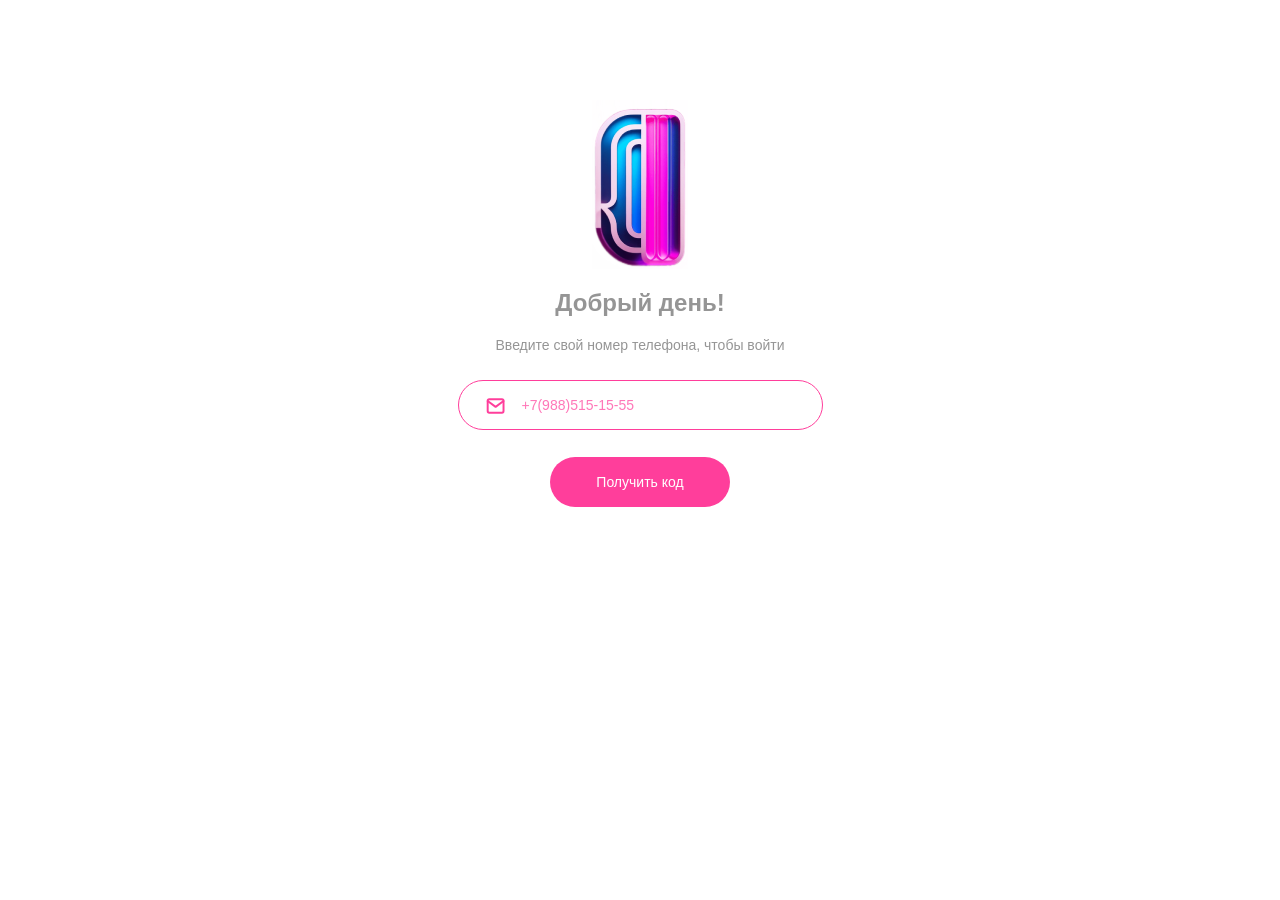
<file: index.html>
<!DOCTYPE html>
<html lang="ru">
<head>
  <meta charset="utf-8">
  <link rel="stylesheet" href="css/normilize.css">
  <link rel="stylesheet" href="css/style.css">
  <link rel="preconnect" href="https://fonts.googleapis.com">
  <link rel="preconnect" href="https://fonts.gstatic.com" crossorigin>
  <link href="https://fonts.googleapis.com/css2?family=Roboto:wght@500;900&display=swap" rel="stylesheet">
  <meta name="viewport" content="width=device-width, initial-scale=1.0">
  <title>Илья Флитлайн</title>
</head>

<body>
  <main class="main">
    <div class="container avorization-container">
      <img class="logo" src="img/logo.png" alt="Логотип">
      <h1 class="welcome-title">Добрый день!</h1>
      <form method="post" class="avtorization__form">
        <label class="avtorization__label" for="message-code">Введите свой номер телефона, чтобы войти</label>
        <input class="avtorization__input" type="tel" id="message-code" placeholder="+7(988)515-15-55">
        <a href="confirmation.html" class="avtorization__button">Получить код</a>
      </form>

    </div>
  </main>




</body>

</html>
</file>
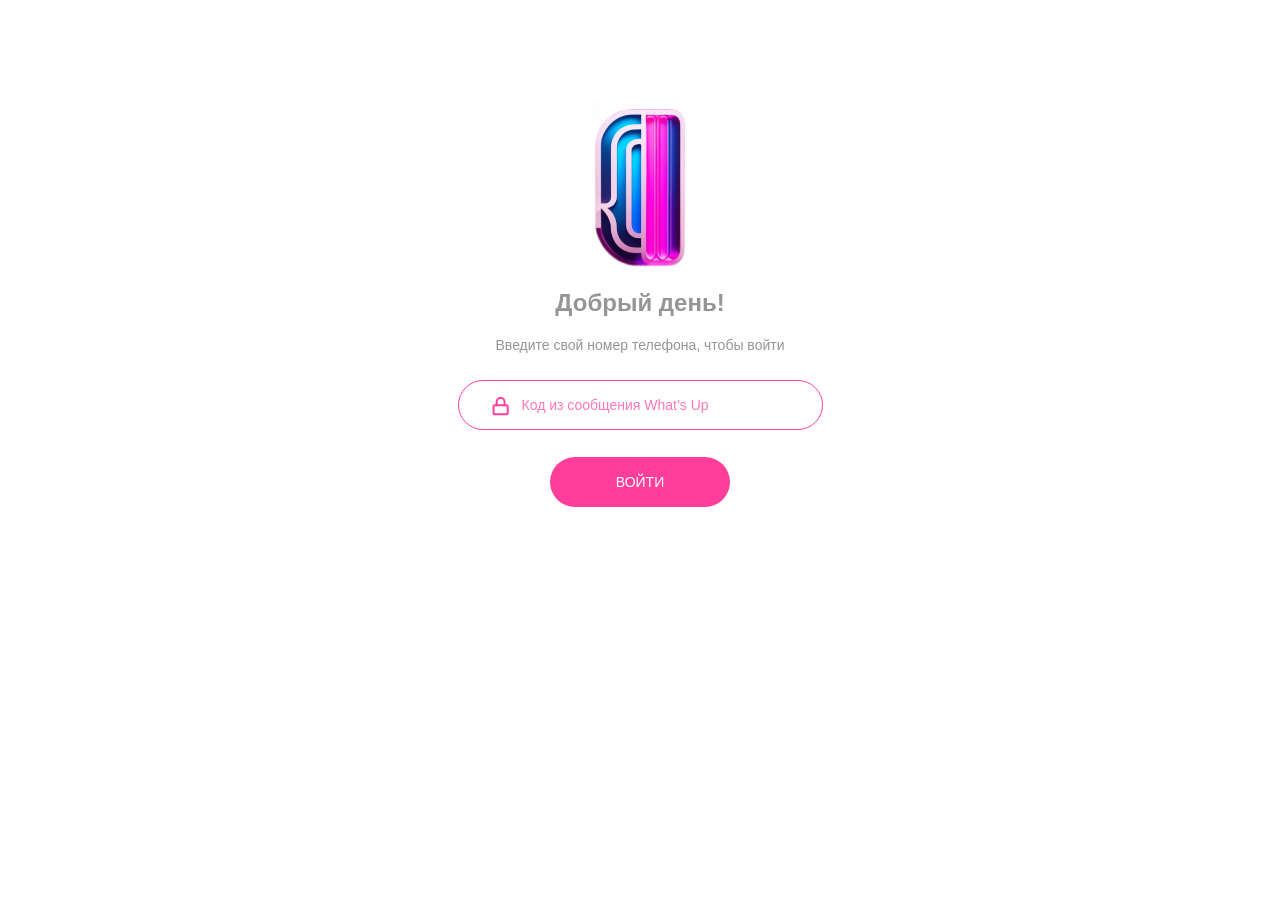
<file: confirmation.html>
<!DOCTYPE html>
<html lang="ru">
<head>
  <meta charset="utf-8">
  <link rel="stylesheet" href="css/normilize.css">
  <link rel="stylesheet" href="css/style.css">
  <link rel="preconnect" href="https://fonts.googleapis.com">
  <link rel="preconnect" href="https://fonts.gstatic.com" crossorigin>
  <link href="https://fonts.googleapis.com/css2?family=Roboto:wght@500;900&display=swap" rel="stylesheet">
  <meta name="viewport" content="width=device-width, initial-scale=1.0">

  <title>Илья Флитлайн</title>
</head>

<body>
  <main class="main">
    <div class="container avorization-container">
      <img class="logo" src="img/logo.png" alt="Логотип">
      <h1 class="welcome-title">Добрый день!</h1>
      <form method="post" class="avtorization__form confirmation__form">
        <label class="avtorization__label confirmation__label" for="message-code">Введите свой номер телефона, чтобы войти</label>
        <input class="avtorization__input confirmation-input" type="text" id="message-code" placeholder="Код из сообщения What’s Up">
        <a href="photo-selection.html" class="avtorization__button">ВОЙТИ</a>
      </form>

    </div>
  </main>




</body>

</html>
</file>
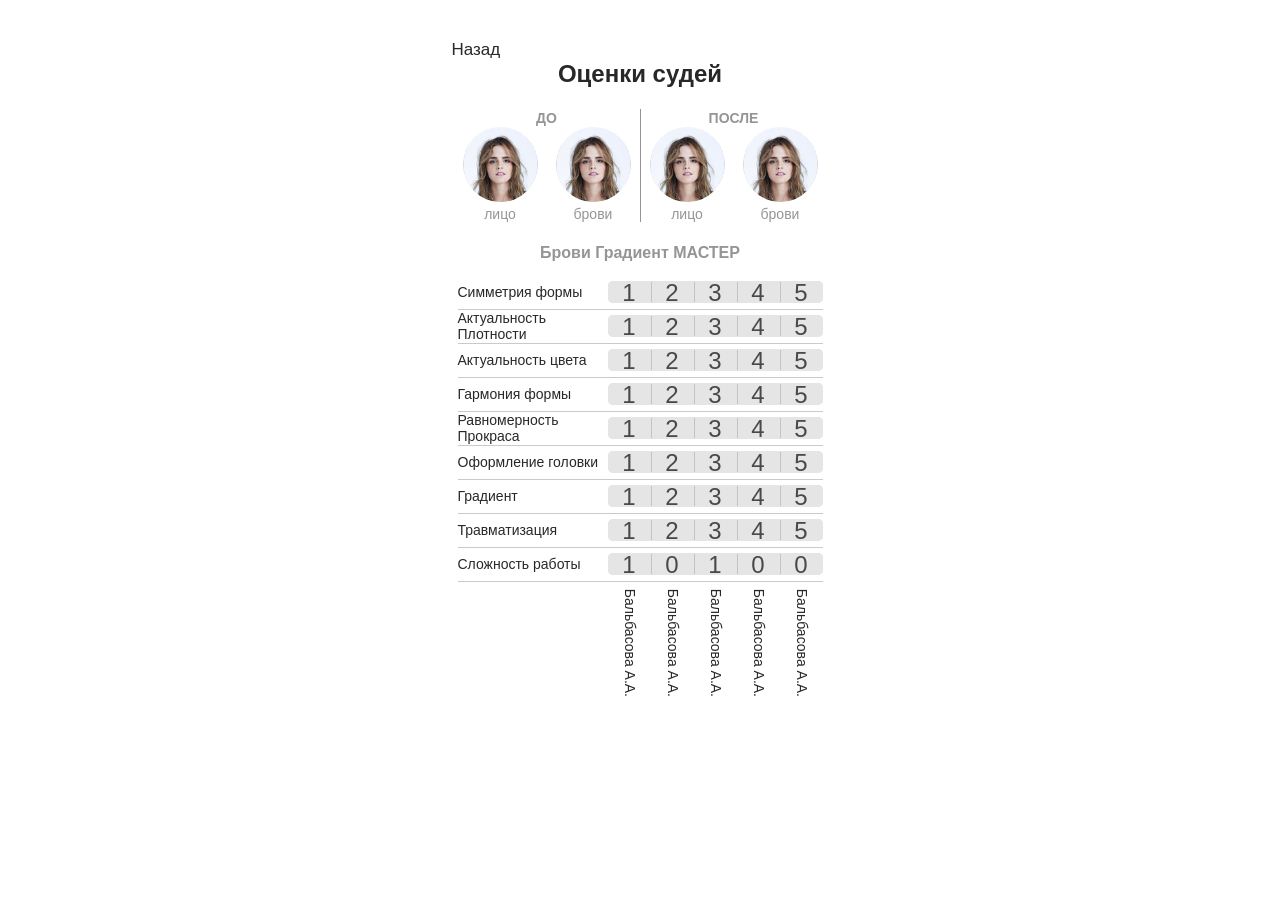
<file: evaluations.html>
<!DOCTYPE html>
<html lang="ru">
<head>
  <meta charset="utf-8">
  <link rel="stylesheet" href="css/normilize.css">
  <link rel="stylesheet" href="css/style.css">
  <link rel="preconnect" href="https://fonts.googleapis.com">
  <link rel="preconnect" href="https://fonts.gstatic.com" crossorigin>
  <link href="https://fonts.googleapis.com/css2?family=Roboto:wght@500;900&display=swap" rel="stylesheet">
  <meta name="viewport" content="width=device-width, initial-scale=1.0">

  <title>Илья Флитлайн</title>
</head>

<body>
  <main class="main">
    <div class="container">
        <a href="master-page.html" class="go-back">
           Назад
        </a>
    <h1 class="assessment__title">Оценки судей</h1>
    <ul class="assessment__before-after_list">
        <li class="before-after__item">
            <span>ДО</span>
            <div>
                <figure>
                    <img src="img/germiona.png">
                    <figcaption>лицо</figcaption>
                </figure>
                <figure>
                    <img src="img/germiona.png">
                    <figcaption>брови</figcaption>
                </figure>
            </div>
        </li>
        <li class="before-after__item">
            <span>ПОСЛЕ</span>
            <div>
                <figure>
                    <img src="img/germiona.png">
                    <figcaption>лицо</figcaption>
                </figure>
                <figure>
                    <img src="img/germiona.png">
                    <figcaption>брови</figcaption>
                </figure>
            </div>
        </li>
    </ul>
    <h2 class="assessment__service">Брови Градиент МАСТЕР</h2>
    <form method="post" class="evaluations-form">
        <ul class="evaluations-list evaluation-judge-list">
            <li class="evaluations-item">
                <p class="evaluations-name">Симметрия формы</p>
                <div class="evaluations-block">
                    <label>
                        <input disabled class="evulation-radio evaluation-judge visually-hidden" type="radio" name="Симметрия формы">
                        <span>1</span>
                    </label>
                    <label>
                        <input disabled class="evulation-radio evaluation-judge visually-hidden" type="radio" name="Симметрия формы">
                        <span>2</span>
                    </label>
                    <label>
                        <input disabled class="evulation-radio evaluation-judge visually-hidden" type="radio" name="Симметрия формы">
                        <span>3</span>
                    </label>
                    <label>
                        <input disabled class="evulation-radio evaluation-judge visually-hidden" type="radio" name="Симметрия формы">
                        <span>4</span>
                    </label>
                    <label>
                        <input disabled class="evulation-radio evaluation-judge visually-hidden" type="radio" name="Симметрия формы">
                        <span>5</span>
                    </label>
                </div>
            </li>
            <li class="evaluations-item">
                <p class="evaluations-name">Актуальность
                    Плотности</p>
                <div class="evaluations-block">
                    <label>
                        <input disabled class="evulation-radio evaluation-judge visually-hidden" type="radio" name="Актуальность Плотности">
                        <span>1</span>
                    </label>
                    <label>
                        <input disabled class="evulation-radio evaluation-judge visually-hidden" type="radio" name="Актуальность Плотности">
                        <span>2</span>
                    </label>
                    <label>
                        <input disabled class="evulation-radio evaluation-judge visually-hidden" type="radio" name="Актуальность Плотности">
                        <span>3</span>
                    </label>
                    <label>
                        <input disabled class="evulation-radio evaluation-judge visually-hidden" type="radio" name="Актуальность Плотности">
                        <span>4</span>
                    </label>
                    <label>
                        <input disabled class="evulation-radio evaluation-judge visually-hidden" type="radio" name="Актуальность Плотности">
                        <span>5</span>
                    </label>
                </div>
            </li>
            <li class="evaluations-item">
                <p class="evaluations-name">Актуальность цвета</p>
                <div class="evaluations-block">
                    <label>
                        <input disabled class="evulation-radio evaluation-judge visually-hidden" type="radio" name="Актуальность цвета">
                        <span>1</span>
                    </label>
                    <label>
                        <input disabled class="evulation-radio evaluation-judge visually-hidden" type="radio" name="Актуальность цвета">
                        <span>2</span>
                    </label>
                    <label>
                        <input disabled class="evulation-radio evaluation-judge visually-hidden" type="radio" name="Актуальность цвета">
                        <span>3</span>
                    </label>
                    <label>
                        <input disabled class="evulation-radio evaluation-judge visually-hidden" type="radio" name="Актуальность цвета">
                        <span>4</span>
                    </label>
                    <label>
                        <input disabled class="evulation-radio evaluation-judge visually-hidden" type="radio" name="Актуальность цвета">
                        <span>5</span>
                    </label>
                </div>
            </li>
            <li class="evaluations-item">
                <p class="evaluations-name">Гармония формы</p>
                <div class="evaluations-block">
                    <label>
                        <input disabled class="evulation-radio evaluation-judge visually-hidden" type="radio" name="Гармония формы">
                        <span>1</span>
                    </label>
                    <label>
                        <input disabled class="evulation-radio evaluation-judge visually-hidden" type="radio" name="Гармония формы">
                        <span>2</span>
                    </label>
                    <label>
                        <input disabled class="evulation-radio evaluation-judge visually-hidden" type="radio" name="Гармония формы">
                        <span>3</span>
                    </label>
                    <label>
                        <input disabled class="evulation-radio evaluation-judge visually-hidden" type="radio" name="Гармония формы">
                        <span>4</span>
                    </label>
                    <label>
                        <input disabled class="evulation-radio evaluation-judge visually-hidden" type="radio" name="Гармония формы">
                        <span>5</span>
                    </label>
                </div>
            </li>
            <li class="evaluations-item">
                <p class="evaluations-name">Равномерность Прокраса</p>
                <div class="evaluations-block">
                    <label>
                        <input disabled class="evulation-radio evaluation-judge visually-hidden" type="radio" name="Равномерность Прокраса">
                        <span>1</span>
                    </label>
                    <label>
                        <input disabled class="evulation-radio evaluation-judge visually-hidden" type="radio" name="Равномерность Прокраса">
                        <span>2</span>
                    </label>
                    <label>
                        <input disabled class="evulation-radio evaluation-judge visually-hidden" type="radio" name="Равномерность Прокраса">
                        <span>3</span>
                    </label>
                    <label>
                        <input disabled class="evulation-radio evaluation-judge visually-hidden" type="radio" name="Равномерность Прокраса">
                        <span>4</span>
                    </label>
                    <label>
                        <input disabled class="evulation-radio evaluation-judge visually-hidden" type="radio" name="Равномерность Прокраса">
                        <span>5</span>
                    </label>
                </div>
            </li>
            <li class="evaluations-item">
                <p class="evaluations-name">Оформление головки</p>
                <div class="evaluations-block">
                    <label>
                        <input disabled class="evulation-radio evaluation-judge visually-hidden" type="radio" name="Оформление головки">
                        <span>1</span>
                    </label>
                    <label>
                        <input disabled class="evulation-radio evaluation-judge visually-hidden" type="radio" name="Оформление головки">
                        <span>2</span>
                    </label>
                    <label>
                        <input disabled class="evulation-radio evaluation-judge visually-hidden" type="radio" name="Оформление головки">
                        <span>3</span>
                    </label>
                    <label>
                        <input disabled class="evulation-radio evaluation-judge visually-hidden" type="radio" name="Оформление головки">
                        <span>4</span>
                    </label>
                    <label>
                        <input disabled class="evulation-radio evaluation-judge visually-hidden" type="radio" name="Оформление головки">
                        <span>5</span>
                    </label>
                </div>
            </li>
            <li class="evaluations-item">
                <p class="evaluations-name">Градиент</p>
                <div class="evaluations-block">
                    <label>
                        <input disabled class="evulation-radio evaluation-judge visually-hidden" type="radio" name="Градиент">
                        <span>1</span>
                    </label>
                    <label>
                        <input disabled class="evulation-radio evaluation-judge visually-hidden" type="radio" name="Градиент">
                        <span>2</span>
                    </label>
                    <label>
                        <input disabled class="evulation-radio evaluation-judge visually-hidden" type="radio" name="Градиент">
                        <span>3</span>
                    </label>
                    <label>
                        <input disabled class="evulation-radio evaluation-judge visually-hidden" type="radio" name="Градиент">
                        <span>4</span>
                    </label>
                    <label>
                        <input disabled class="evulation-radio evaluation-judge visually-hidden" type="radio" name="Градиент">
                        <span>5</span>
                    </label>
                </div>
            </li>
            <li class="evaluations-item">
                <p class="evaluations-name">Травматизация</p>
                <div class="evaluations-block">
                    <label>
                        <input disabled class="evulation-radio evaluation-judge visually-hidden" type="radio" name="Травматизация">
                        <span>1</span>
                    </label>
                    <label>
                        <input disabled class="evulation-radio evaluation-judge visually-hidden" type="radio" name="Травматизация">
                        <span>2</span>
                    </label>
                    <label>
                        <input disabled class="evulation-radio evaluation-judge visually-hidden" type="radio" name="Травматизация">
                        <span>3</span>
                    </label>
                    <label>
                        <input disabled class="evulation-radio evaluation-judge visually-hidden" type="radio" name="Травматизация">
                        <span>4</span>
                    </label>
                    <label>
                        <input disabled class="evulation-radio evaluation-judge visually-hidden" type="radio" name="Травматизация">
                        <span>5</span>
                    </label>
                </div>
            </li>
            <li class="evaluations-item">
                <p class="evaluations-name">Сложность работы</p>
                <div class="evaluations-block">
                    <label>
                        <input disabled class="evulation-radio evaluation-judge visually-hidden" type="radio" name="Травматизация">
                        <span>1</span>
                    </label>
                    <label>
                        <input disabled class="evulation-radio evaluation-judge visually-hidden" type="radio" name="Травматизация">
                        <span>0</span>
                    </label>
                    <label>
                        <input disabled class="evulation-radio evaluation-judge visually-hidden" type="radio" name="Травматизация">
                        <span>1</span>
                    </label>
                    <label>
                        <input disabled class="evulation-radio evaluation-judge visually-hidden" type="radio" name="Травматизация">
                        <span>0</span>
                    </label>
                    <label>
                        <input disabled class="evulation-radio evaluation-judge visually-hidden" type="radio" name="Травматизация">
                        <span>0</span>
                    </label>
                </div>
            </li>
        </ul>
        <ol class="judge-list">
            <li class="judge-item">
                <p>Бальбасова А.А.</p>
            </li>
            <li class="judge-item">
                <p>Бальбасова А.А.</p>
            </li>            
            <li class="judge-item">
                <p>Бальбасова А.А.</p>
            </li>
            <li class="judge-item">
                <p>Бальбасова А.А.</p>
            </li>            
            <li class="judge-item">
                <p>Бальбасова А.А.</p>
            </li>        
        </ol>
    </form>
    </div>
  </main>




</body>

</html>
</file>
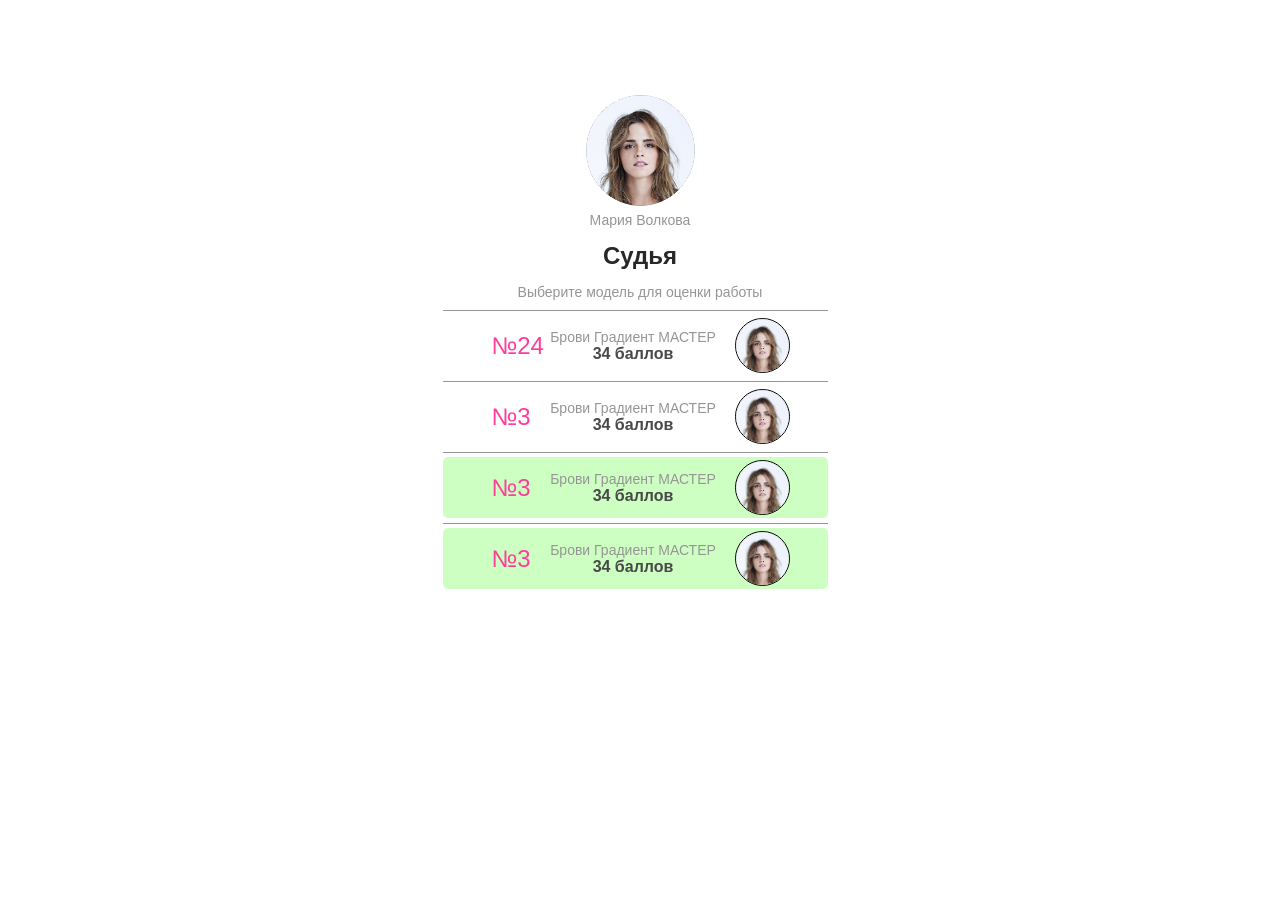
<file: judge-page.html>
<!DOCTYPE html>
<html lang="ru">
<head>
  <meta charset="utf-8">
  <link rel="stylesheet" href="css/normilize.css">
  <link rel="stylesheet" href="css/style.css">
  <link rel="preconnect" href="https://fonts.googleapis.com">
  <link rel="preconnect" href="https://fonts.gstatic.com" crossorigin>
  <link href="https://fonts.googleapis.com/css2?family=Roboto:wght@500;900&display=swap" rel="stylesheet">
  <meta name="viewport" content="width=device-width, initial-scale=1.0">

  <title>Илья Флитлайн</title>
</head>

<body>
  <main class="main">
    <div class="container">
      <img class="user-avatar" src="img/germiona.png" alt="Аватар Судьи">
      <p class="user-name">Мария Волкова</p>
      <h1 class="user-post">Судья</h1>
      <p class="user-action">Выберите модель для оценки работы</p>
      <ul class="masters-list masters-list--judge">
        <li class="master">
            <a href="judge-assessment.html">
                <div class="master__content">
                    <span class="master__number">№24</span>
                    <div class="master__service-block">
                        <p class="master__service">Брови Градиент МАСТЕР</p>
                        <span class="master__scores">34 баллов</span>
                    </div>
                    <div class="master__avatar">
                        <img class="master__avatar-img" src="img/germiona.png" alt="Фото модели">
                    </div>
                </div>
            </a>
        </li>
        <li class="master">
            <a href="#">
                <div class="master__content">
                    <span class="master__number">№3</span>
                    <div class="master__service-block">
                        <p class="master__service">Брови Градиент МАСТЕР</p>
                        <span class="master__scores">34 баллов</span>
                    </div>
                    <div class="master__avatar">
                        <img class="master__avatar-img" src="img/germiona.png" alt="Фото модели">
                    </div>
                </div>
            </a>
        </li>
        <li class="master master--rated">
            <a href="evaluations.html">
                <div class="master__content">
                    <span class="master__number">№3</span>
                    <div class="master__service-block">
                        <p class="master__service">Брови Градиент МАСТЕР</p>
                        <span class="master__scores">34 баллов</span>
                    </div>
                    <div class="master__avatar">
                        <img class="master__avatar-img" src="img/germiona.png" alt="Фото модели">
                    </div>
                </div>
            </a>
        </li>
        <li class="master master--rated">
            <a href="#">
                <div class="master__content">
                    <span class="master__number">№3</span>
                    <div class="master__service-block">
                        <p class="master__service">Брови Градиент МАСТЕР</p>
                        <span class="master__scores">34 баллов</span>
                    </div>
                    <div class="master__avatar">
                        <img class="master__avatar-img" src="img/germiona.png" alt="Фото модели">
                    </div>
                </div>
            </a>
        </li>
      </ul>

    </div>
  </main>




</body>

</html>
</file>
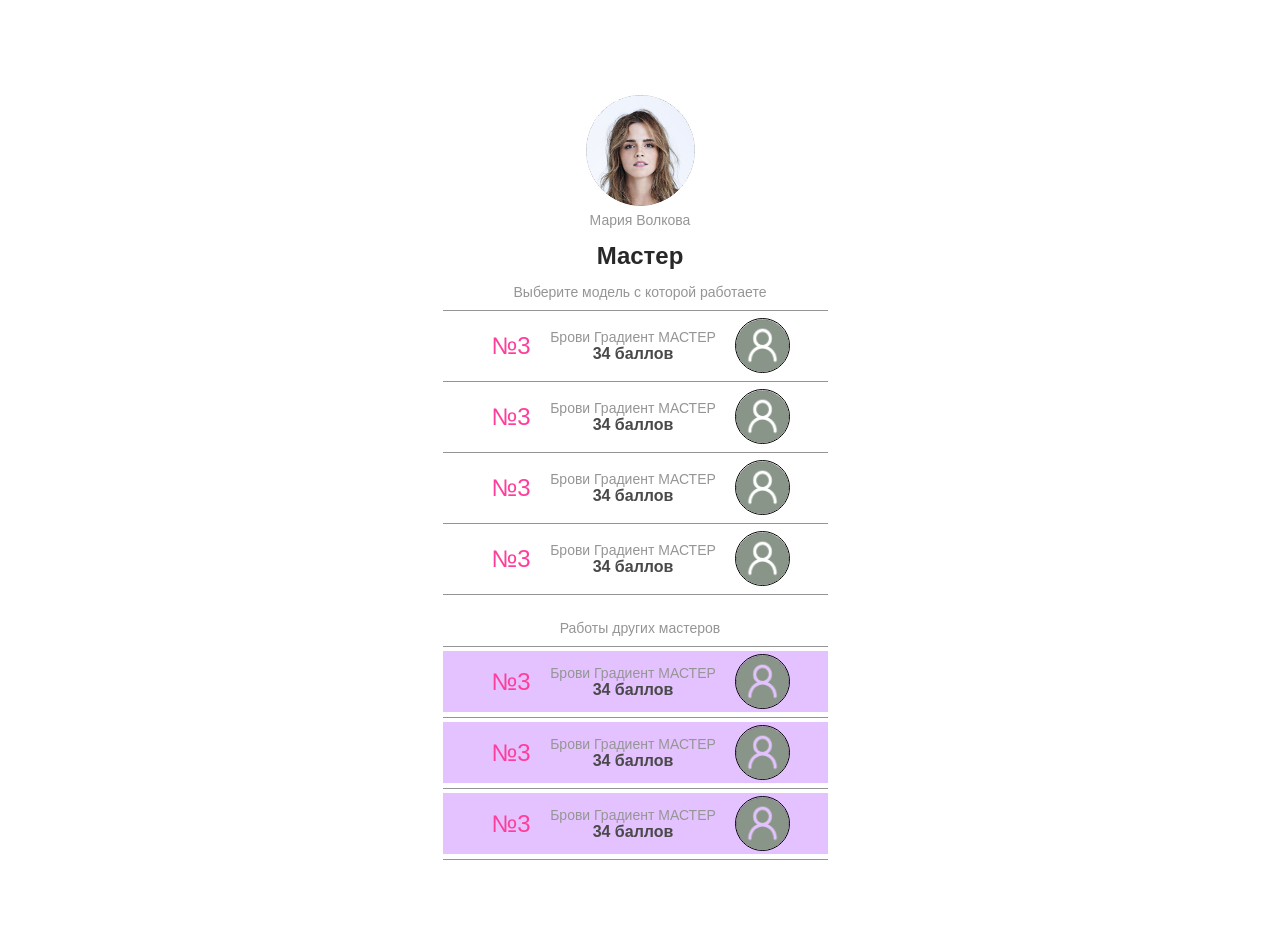
<file: master-page.html>
<!DOCTYPE html>
<html lang="ru">
<head>
  <meta charset="utf-8">
  <link rel="stylesheet" href="css/normilize.css">
  <link rel="stylesheet" href="css/style.css">
  <link rel="preconnect" href="https://fonts.googleapis.com">
  <link rel="preconnect" href="https://fonts.gstatic.com" crossorigin>
  <link href="https://fonts.googleapis.com/css2?family=Roboto:wght@500;900&display=swap" rel="stylesheet">
  <meta name="viewport" content="width=device-width, initial-scale=1.0">

  <title>Илья Флитлайн</title>
</head>

<body>
  <main class="main">
    <div class="container">
      <img class="user-avatar" src="img/germiona.png" alt="Аватар Мастера">
      <p class="user-name">Мария Волкова</p>
      <h1 class="user-post">Мастер</h1>
      <p class="user-action">Выберите модель с которой работаете</p>
      <ul class="masters-list">
        <li class="master">
            <a href="upload-photo.html">
                <div class="master__content">
                    <span class="master__number">№3</span>
                    <div class="master__service-block">
                        <p class="master__service">Брови Градиент МАСТЕР</p>
                        <span class="master__scores">34 баллов</span>
                    </div>
                    <div class="master__avatar">
                        <img class="master__avatar-img" src="img/unknown-logo.png" alt="Фото модели">
                    </div>
                </div>
            </a>
        </li>
        <li class="master">
            <a href="upload-photo.html">
                <div class="master__content">
                    <span class="master__number">№3</span>
                    <div class="master__service-block">
                        <p class="master__service">Брови Градиент МАСТЕР</p>
                        <span class="master__scores">34 баллов</span>
                    </div>
                    <div class="master__avatar">
                        <img class="master__avatar-img" src="img/unknown-logo.png" alt="Фото модели">
                    </div>
                </div>
            </a>
        </li>
        <li class="master">
            <a href="upload-photo.html">
                <div class="master__content">
                    <span class="master__number">№3</span>
                    <div class="master__service-block">
                        <p class="master__service">Брови Градиент МАСТЕР</p>
                        <span class="master__scores">34 баллов</span>
                    </div>
                    <div class="master__avatar">
                        <img class="master__avatar-img" src="img/unknown-logo.png" alt="Фото модели">
                    </div>
                </div>
            </a>
        </li>  <li class="master">
            <a href="upload-photo.html">
                <div class="master__content">
                    <span class="master__number">№3</span>
                    <div class="master__service-block">
                        <p class="master__service">Брови Градиент МАСТЕР</p>
                        <span class="master__scores">34 баллов</span>
                    </div>
                    <div class="master__avatar">
                        <img class="master__avatar-img" src="img/unknown-logo.png" alt="Фото модели">
                    </div>
                </div>
            </a>
        </li>  <li class="master">
            <a href="upload-photo.html">
                <div class="master__content">
                    <span class="master__number">№3</span>
                    <div class="master__service-block">
                        <p class="master__service">Брови Градиент МАСТЕР</p>
                        <span class="master__scores">34 баллов</span>
                    </div>
                    <div class="master__avatar">
                        <img class="master__avatar-img" src="img/unknown-logo.png" alt="Фото модели">
                    </div>
                </div>
            </a>
        </li>  <li class="master">
            <a href="upload-photo.html">
                <div class="master__content">
                    <span class="master__number">№3</span>
                    <div class="master__service-block">
                        <p class="master__service">Брови Градиент МАСТЕР</p>
                        <span class="master__scores">34 баллов</span>
                    </div>
                    <div class="master__avatar">
                        <img class="master__avatar-img" src="img/unknown-logo.png" alt="Фото модели">
                    </div>
                </div>
            </a>
        </li>
        <li class="master">
            <a href="#">
                <div class="master__content">
                    <span class="master__number">№3</span>
                    <div class="master__service-block">
                        <p class="master__service">Брови Градиент МАСТЕР</p>
                        <span class="master__scores">34 баллов</span>
                    </div>
                    <div class="master__avatar">
                        <img class="master__avatar-img" src="img/unknown-logo.png" alt="Фото модели">
                    </div>
                </div>
            </a>
        </li>
        <li class="master master--rated">
            <a href="evaluations.html">
                <div class="master__content">
                    <span class="master__number">№3</span>
                    <div class="master__service-block">
                        <p class="master__service">Брови Градиент МАСТЕР</p>
                        <span class="master__scores">34 баллов</span>
                    </div>
                    <div class="master__avatar">
                        <img class="master__avatar-img" src="img/unknown-logo.png" alt="Фото модели">
                    </div>
                </div>
            </a>
        </li>
        <li class="master master--rated">
            <a href="#">
                <div class="master__content">
                    <span class="master__number">№3</span>
                    <div class="master__service-block">
                        <p class="master__service">Брови Градиент МАСТЕР</p>
                        <span class="master__scores">34 баллов</span>
                    </div>
                    <div class="master__avatar">
                        <img class="master__avatar-img" src="img/unknown-logo.png" alt="Фото модели">
                    </div>
                </div>
            </a>
        </li>
      </ul>
      <p class="user-action">Работы других мастеров</p>
      <ul class="masters-list masters-list--other">
        <li class="master">
            <a href="upload-photo.html">
                <div class="master__content">
                    <span class="master__number">№3</span>
                    <div class="master__service-block">
                        <p class="master__service">Брови Градиент МАСТЕР</p>
                        <span class="master__scores">34 баллов</span>
                    </div>
                    <div class="master__avatar">
                        <img class="master__avatar-img" src="img/unknown-logo.png" alt="Фото модели">
                    </div>
                </div>
            </a>
        </li>
          <li class="master">
            <a href="upload-photo.html">
                <div class="master__content">
                    <span class="master__number">№3</span>
                    <div class="master__service-block">
                        <p class="master__service">Брови Градиент МАСТЕР</p>
                        <span class="master__scores">34 баллов</span>
                    </div>
                    <div class="master__avatar">
                        <img class="master__avatar-img" src="img/unknown-logo.png" alt="Фото модели">
                    </div>
                </div>
            </a>
        </li>
        <li class="master">
            <a href="upload-photo.html">
                <div class="master__content">
                    <span class="master__number">№3</span>
                    <div class="master__service-block">
                        <p class="master__service">Брови Градиент МАСТЕР</p>
                        <span class="master__scores">34 баллов</span>
                    </div>
                    <div class="master__avatar">
                        <img class="master__avatar-img" src="img/unknown-logo.png" alt="Фото модели">
                    </div>
                </div>
            </a>
        </li>   
        <li class="master">
            <a href="upload-photo.html">
                <div class="master__content">
                    <span class="master__number">№3</span>
                    <div class="master__service-block">
                        <p class="master__service">Брови Градиент МАСТЕР</p>
                        <span class="master__scores">34 баллов</span>
                    </div>
                    <div class="master__avatar">
                        <img class="master__avatar-img" src="img/unknown-logo.png" alt="Фото модели">
                    </div>
                </div>
            </a>
        </li>
        <li class="master">
            <a href="upload-photo.html">
                <div class="master__content">
                    <span class="master__number">№3</span>
                    <div class="master__service-block">
                        <p class="master__service">Брови Градиент МАСТЕР</p>
                        <span class="master__scores">34 баллов</span>
                    </div>
                    <div class="master__avatar">
                        <img class="master__avatar-img" src="img/unknown-logo.png" alt="Фото модели">
                    </div>
                </div>
            </a>
        </li>
        <li class="master">
            <a href="upload-photo.html">
                <div class="master__content">
                    <span class="master__number">№3</span>
                    <div class="master__service-block">
                        <p class="master__service">Брови Градиент МАСТЕР</p>
                        <span class="master__scores">34 баллов</span>
                    </div>
                    <div class="master__avatar">
                        <img class="master__avatar-img" src="img/unknown-logo.png" alt="Фото модели">
                    </div>
                </div>
            </a>
        </li>
        <li class="master">
            <a href="upload-photo.html">
                <div class="master__content">
                    <span class="master__number">№3</span>
                    <div class="master__service-block">
                        <p class="master__service">Брови Градиент МАСТЕР</p>
                        <span class="master__scores">34 баллов</span>
                    </div>
                    <div class="master__avatar">
                        <img class="master__avatar-img" src="img/unknown-logo.png" alt="Фото модели">
                    </div>
                </div>
            </a>
        </li>
      </ul>
    </div>
  </main>




</body>

</html>
</file>
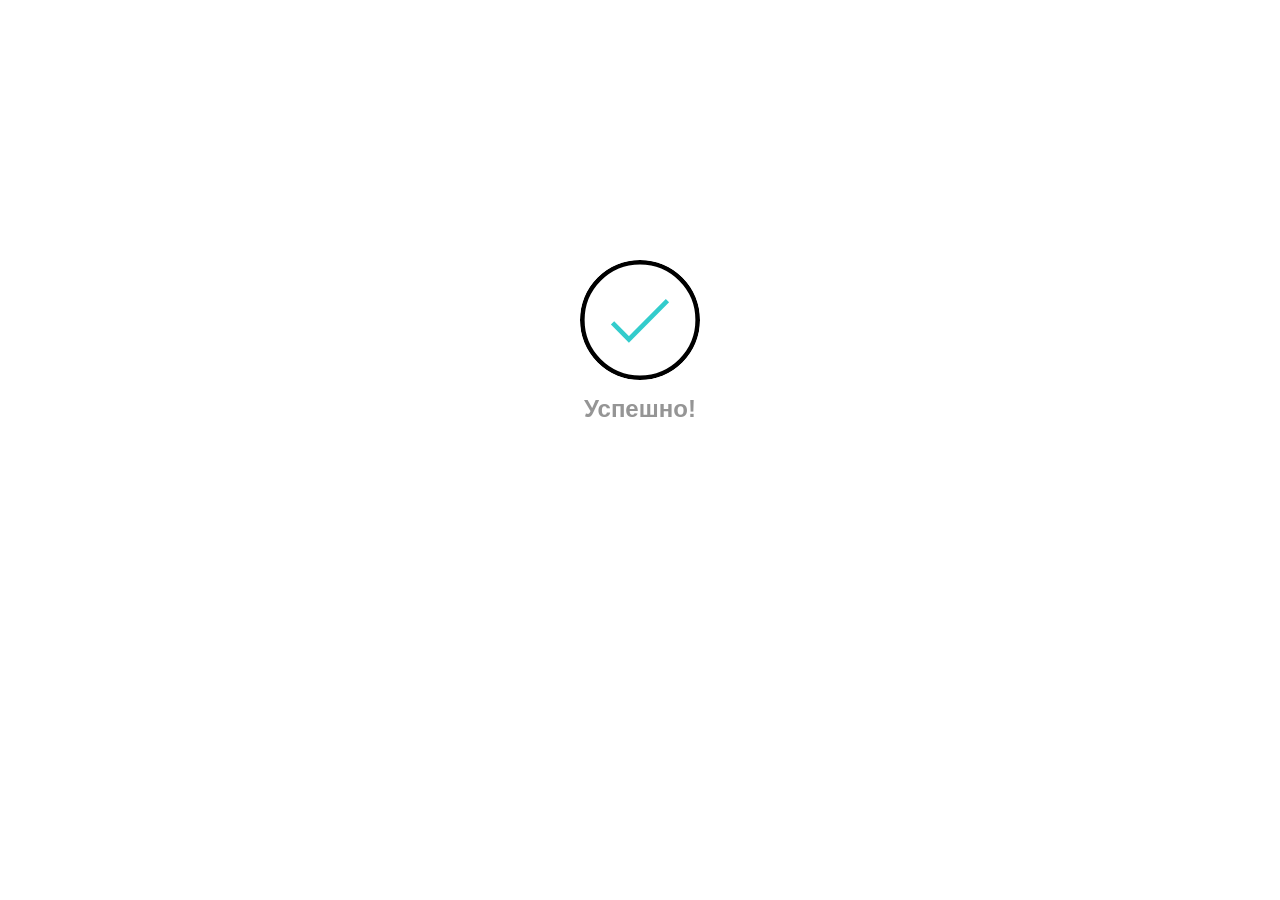
<file: photo-selection.html>
<!DOCTYPE html>
<html lang="ru">
<head>
  <meta charset="utf-8">
  <link rel="stylesheet" href="css/normilize.css">
  <link rel="stylesheet" href="css/style.css">
  <link rel="preconnect" href="https://fonts.googleapis.com">
  <link rel="preconnect" href="https://fonts.gstatic.com" crossorigin>
  <link href="https://fonts.googleapis.com/css2?family=Roboto:wght@500;900&display=swap" rel="stylesheet">
  <meta name="viewport" content="width=device-width, initial-scale=1.0">

  <title>Илья Флитлайн</title>
</head>

<body>
  <main class="main">
    <div class="checkMark">
      <div>
        <svg class="checkmark" xmlns="http://www.w3.org/2000/svg" viewBox="0 0 52 52">
          <circle class="checkmark__circle" cx="26" cy="26" r="25" fill="none"/>
          <path class="checkmark__check" fill="none" d="M14.1 27.2l7.1 7.2 16.7-16.8"/>
        </svg>
        <h1 class="checkMark-title">Успешно!</h1>
      </div>
    </div>
    <div class="container avorization-container">
      <img class="logo" src="img/logo.png" alt="Логотип">
      <h1 class="welcome-title">Красота!</h1>
      <form method="post" class="avtorization__form photo-selection__form">
        <label class="avtorization__label photo-selection__label">Загрузите ваше лучшее фото Профиля</label>
        <label class="input-file">
            <input type="file">
            <span>Выбрать Фото</span>
        </label>
        <a href="judge-page.html" class="avtorization__button">ВОЙТИ</a>
      </form>

    </div>
  </main>




  <script src="js/checkMark.js"></script>
</body>

</html>
</file>
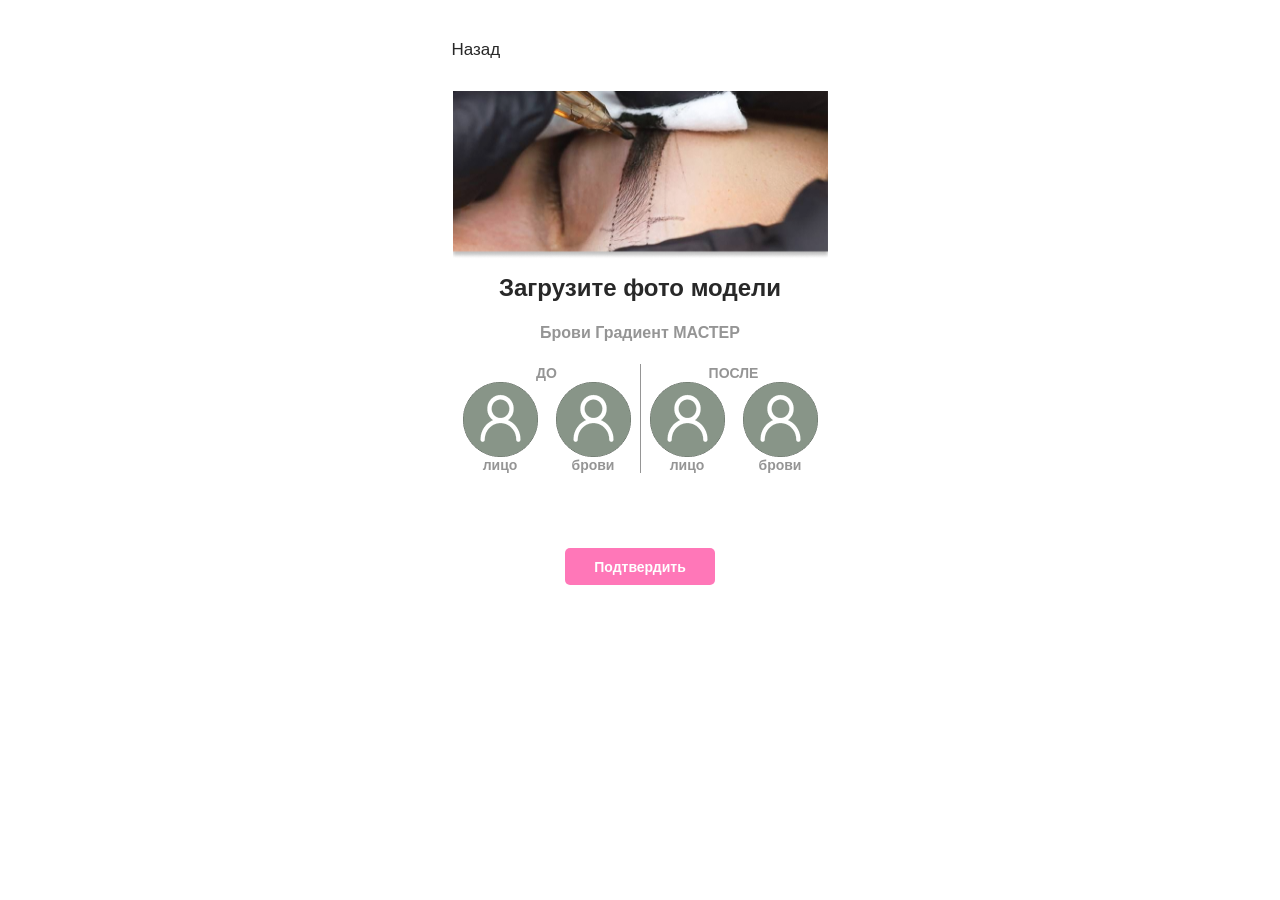
<file: upload-photo.html>
<!DOCTYPE html>
<html lang="ru">
<head>
  <meta charset="utf-8">
  <link rel="stylesheet" href="css/normilize.css">
  <link rel="stylesheet" href="css/style.css">
  <link rel="preconnect" href="https://fonts.googleapis.com">
  <link rel="preconnect" href="https://fonts.gstatic.com" crossorigin>
  <link href="https://fonts.googleapis.com/css2?family=Roboto:wght@500;900&display=swap" rel="stylesheet">
  <meta name="viewport" content="width=device-width, initial-scale=1.0">

  <title>Илья Флитлайн</title>
</head>

<body>
  <main class="main">
    <div class="container upload-photo-container">
        <a href="master-page.html" class="go-back">
           Назад
        </a>
        <img class="upload-photo-background" src="img/background-eyebrows.png">
        <h1 class="assessment__title" style="margin: 0">Загрузите фото модели</h1>
        <h2 class="assessment__service">Брови Градиент МАСТЕР</h2>
        <form method="post" class="upload-photo-form">
            <ul class="assessment__before-after_list">
                <li class="before-after__item">
                    <span>ДО</span>
                    <div>
                        <label class="upload-photo-input">
                            <input type="file">
                            <img src="img/unknown-logo-big.png">
                            <span>лицо</span>
                        </label>
                        <label class="upload-photo-input">
                            <input type="file">
                            <img src="img/unknown-logo-big.png">
                            <span>брови</span>
                        </label>
                    </div>
                </li>
                <li class="before-after__item">
                    <span>ПОСЛЕ</span>
                    <div>
                        <label class="upload-photo-input">
                            <input type="file">
                            <img src="img/unknown-logo-big.png">
                            <span>лицо</span>
                        </label>
                        <label class="upload-photo-input">
                            <input type="file">
                            <img src="img/unknown-logo-big.png">
                            <span>брови</span>
                        </label>
                    </div>
                </li>
            </ul>
            <a href="master-page.html" class="total-points-button upload-photo-button">Подтвердить</a>
        </form>
        
    </div>
  </main>




</body>

</html>
</file>
<file: css/style.css>
@font-face {
  font-family: "SF Pro Display";
  font-weight: 400;
  src:
    url("../fonts/SF-Pro-Display-Regular.otf") format("otf"),
}

@font-face {
  font-family: "SF Pro Display";
  font-weight: 500;
  src:
    url("../fonts/SF-Pro-Display-Medium.otf") format("otf"),
}

@font-face {
  font-family: "SF Pro Display";
  font-weight: 800;
  src:
    url("../fonts/SF-Pro-Display-Heavy.otf") format("otf"),
}


*,
*:after,
*::before {
  -webkit-box-sizing: border-box;
          box-sizing: border-box;
  -webkit-tap-highlight-color: transparent;
}

h1,h2,h3,h4,h5,h6,p,ul {
  margin: 0;
  padding: 0;
  list-style: none;
}

.visually-hidden {
  position: absolute;
  width: 1px;
  height: 1px;
  margin: -1px;
  border: 0;
  padding: 0;
  white-space: nowrap;
  -webkit-clip-path: inset(100%);
          clip-path: inset(100%);
  clip: rect(0 0 0 0);
  overflow: hidden;
}

button, input {
  font-family: 'SF Pro Display', sans-serif;
}

button {
  cursor: pointer;
}

body {
  font-family: 'SF Pro Display', sans-serif;
  margin: 0 auto; 
  padding: 0;
  min-width: 360px;
}

.container {
  padding: 0 15px;
  max-width: 395px;
  margin: 0 auto; 
  display: -webkit-box; 
  display: -ms-flexbox; 
  display: flex;
  -webkit-box-orient: vertical;
  -webkit-box-direction: normal;
      -ms-flex-direction: column;
          flex-direction: column;
  -webkit-box-align: center;
      -ms-flex-align: center;
          align-items: center;
  justify-content: center;
  position: relative;
}

.go-back {
  position: absolute;
  left: 9px;
  top: 40px;
  text-decoration: none;
  color: #282828;
  font-size: 17px;
  font-weight: 500;
}

.go-back-assessment {
  top: 30px;
}

/* MODIFIER */

.master--rated .master__content{
  width: 100%;
  border-radius: 5px;
  background: rgba(189, 255, 173, 0.74);  
}

/* MAIN */

.welcome-title {
  font-size: 24px;
  font-weight: 800;
  color: #959595;
  margin: 20px;
}

main {
  /* background-color: rgb(247, 247, 247); */
  margin-bottom: 53px;
  width: 100%;
  position: relative;
}

.logo {
  margin-top: 100px;
}

/* AVTORIZATION */

.avtorization__form {
  display: -webkit-box;
  display: -ms-flexbox;
  display: flex;
  -webkit-box-orient: vertical;
  -webkit-box-direction: normal;
      -ms-flex-direction: column;
          flex-direction: column;
  -webkit-box-align: center;
      -ms-flex-align: center;
          align-items: center;
  gap: 27px;
  width: 100%;
}

.avtorization__label {
  font-size: 14px;
  font-weight: 500;
  color: #959595;
  position: relative;
}

.avtorization__input {
  border-radius: 50px;
  border: 1px solid #FF3E9B;
  width: 100%;
  background-color: transparent;
  height: 50px;
  font-size: 14px;
  font-weight: 500;
  color: #FF3E9B;
  padding: 0 10px 0 63px;
}

.avtorization__input:focus {
  outline: 1px solid #FF3E9B;
  -webkit-box-shadow: 0px 10px 20px #ffb8da;
          box-shadow: 0px 10px 20px #ffb8da;
}

.avtorization__input::-webkit-input-placeholder {
  font-size: 14px;
  font-weight: 500;
  color: #FF3E9B;
  opacity: .7;
}

.avtorization__input::-moz-placeholder {
  font-size: 14px;
  font-weight: 500;
  color: #FF3E9B;
  opacity: .7;
}

.avtorization__input:-ms-input-placeholder {
  font-size: 14px;
  font-weight: 500;
  color: #FF3E9B;
  opacity: .7;
}

.avtorization__input::-ms-input-placeholder {
  font-size: 14px;
  font-weight: 500;
  color: #FF3E9B;
  opacity: .7;
}

.avtorization__input::placeholder {
  font-size: 14px;
  font-weight: 500;
  color: #FF3E9B;
  opacity: .7;
}

.avtorization__label::before {
  content: "";
  background-image: url(../img/mail.svg);
  width: 19.403px;
  height: 20px;
  position: absolute;
  top: 59px;
  left: -10px;
}

.avtorization__button {
  width: 180px;
  height: 50px;
  border-radius: 50px;
  background: #FF3E9B;
  border: 0;
  color: #FFF;
  font-size: 14px;
  font-weight: 500;
  -webkit-transition: all .1s ease;
  -o-transition: all .1s ease;
  transition: all .1s ease;
  text-decoration: none;
  display: -webkit-box;
  display: -ms-flexbox;
  display: flex;
  -webkit-box-align: center;
      -ms-flex-align: center;
          align-items: center;
  -webkit-box-pack: center;
      -ms-flex-pack: center;
          justify-content: center;
}

.avtorization__button:active {
  -webkit-transform: scale(.8);
      -ms-transform: scale(.8);
          transform: scale(.8);
}

/* CONFIRMATION */

.confirmation__label::before {
  content: "";
  background-image: url(../img/lock.svg);
  width: 19.403px;
  height: 20px;
  position: absolute;
  top: 59px;
  left: -5px;
}

/* PHOTO-SELECTION */

.photo-selection__label::before {
  content: none;
}

.input-file {
	position: relative;
  width: 100%;
  display: -webkit-box;
  display: -ms-flexbox;
  display: flex;
  -webkit-box-pack: center;
      -ms-flex-pack: center;
          justify-content: center;
  cursor: pointer;
}
.input-file span {
	position: relative;
  color: #FF3E9B;
  font-size: 14px;
  font-weight: 500;
	border-radius: 4px;
	background-color: transparent;
	height: 50px;
  width: 100%;
  border-radius: 50px;
  border: 1px solid #FF3E9B;
  display: -webkit-box;
  display: -ms-flexbox;
  display: flex;
  -webkit-box-pack: center;
      -ms-flex-pack: center;
          justify-content: center;
  -webkit-box-align: center;
      -ms-flex-align: center;
          align-items: center;
}
.input-file input[type=file] {
	position: absolute;
	z-index: -1;
	opacity: 0;
	display: block;
	width: 0;
	height: 0;
}

/* JUDGE-PAGE */

.judge-avatar {
  margin-top: 95px;
}

.user-avatar {
  width: 109px;
  height: 111px;
  margin-top: 95px;
  border-radius: 50%;
}

.master__avatar {
  border: 0.01px solid #000;
  width: 55px;
  height: 55px;
  border-radius: 50%;
  display: flex;
  justify-content: center;
  align-items: center;
}

.master__avatar-img {
  width: 100%;
  height: 100%;
  object-fit: cover;	
  border-radius: 50%;
}

.user-name {
  margin-top: 6px;
  color:#959595;
  font-size: 14px;
  font-weight: 500;
}

.user-post {
  color:#282828;
  font-size: 24px;
  font-weight: 800;
  margin: 14px;
}

.user-action {
  color:#959595;
  font-size: 14px;
  font-weight: 500;
}

.masters-list {
  margin-top: 10px;
  display: -webkit-box;
  display: -ms-flexbox;
  display: flex;
  -webkit-box-orient: vertical;
  -webkit-box-direction: normal;
      -ms-flex-direction: column;
          flex-direction: column;
  width: 395px;
  max-height: 285px;
  overflow-y: scroll;
  margin-bottom: 25px;
  padding-right: 10px;
}

.masters-list::-webkit-scrollbar {
  display: block;
  width: 12px;
}

.masters-list::-webkit-scrollbar-thumb {
  border-radius: 3px;
  background: #ff3e9ba6;
  box-shadow: 0px 2px 5px 0px rgba(255, 0, 138, 0.50);
}

.masters-list::-webkit-scrollbar-track-piece:end {
  background: #d0d0d08a;
  margin-bottom: 50px; 
  border: 0.2px solid #00000010;
  border-radius: 3px;
}

.masters-list::-webkit-scrollbar-track-piece:start {
  background: #d0d0d08a;
  margin-top: 50px;
  border: 0.2px solid #00000010;
  border-radius: 3px;
}

.masters-list--judge {
  max-height: none;
  overflow-y: auto;
}

.masters-list--other{
  max-height: 217px;
}

.masters-list--other .master__content{
  background: rgba(219, 173, 255, 0.74);
}

.master {
  border-top: 1px solid #959595;
  padding: 4.5px 0;
}

.master > a > div{
  display: -webkit-box;
  display: -ms-flexbox;
  display: flex;
  -webkit-box-align: center;
      -ms-flex-align: center;
          align-items: center;
  -webkit-box-pack: center;
      -ms-flex-pack: center;
          justify-content: center;
  gap: 18px;
  width: 100%;
}
.master > a > div{
  padding: 3px 18px 3px 29px;
}

.master > a{
  text-decoration: none;
}

.master__service-block {
  display: -webkit-box;
  display: -ms-flexbox;
  display: flex;
  -webkit-box-orient: vertical;
  -webkit-box-direction: normal;
      -ms-flex-direction: column;
          flex-direction: column;
  -webkit-box-align: center;
      -ms-flex-align: center;
          align-items: center;
}

.master__number {
  color: #FF3E9B;
  font-size: 24px;
  font-weight: 500;
  width: 40px;
}

.master__service {
  color: #959595;
  font-size: 14px;
  font-weight: 500;
  width: 167px;
  text-align: center;
}

.master__scores {
  color: #494949;
  font-size: 16px;
  font-weight: 800;
  width: 167px;
  text-align: center;
}

/* ASSESSMENT */

.blur {
  position: absolute;
  z-index: 10;
  top: 0;
  left: 0;
  background: rgba(255, 255, 255, 0.2);
  -webkit-backdrop-filter: blur(1px);
          backdrop-filter: blur(1px); 
  height: 100vh;
  width: 100%;
}

.judge-modal {
  width: 269px;
  min-height: 276px;
  border-radius: 11px;
  background: #d0d0d0e0;
  position: absolute;
  top: 280px;
  margin-left: auto;
  margin-right: auto;
  left: 0;
  right: 0;
  text-align: center;
  z-index: 100;
  display: -webkit-box;
  display: -ms-flexbox;
  display: flex;
  -webkit-box-orient: vertical;
  -webkit-box-direction: normal;
      -ms-flex-direction: column;
          flex-direction: column;
  -webkit-box-align: center;
      -ms-flex-align: center;
          align-items: center;
  padding: 15px 0 15px;
}

.judge-modal .total-points {
  display: -webkit-box;
  display: -ms-flexbox;
  display: flex;
  width: 200px;
  -webkit-box-pack: justify;
      -ms-flex-pack: justify;
          justify-content: space-between;
}

.judge-modal .total-points:first-of-type {
  margin-bottom: 20px;
  padding-right: 3px;
}

.close-judge-modal {
  background-color: transparent;
  border: 0;
  position: absolute;
  right: 6px;
  top: 8px;
}

.whatsApp-logo {
  position: relative;
  left: 6px;
}

.judge-modal .before-after__item {
  border-right: 0 !important;
}

.assessment__before-after_list {
  display: -webkit-box;
  display: -ms-flexbox;
  display: flex;
  gap: 9px;
}

.before-after__item{
  text-align: center;
}

.before-after__item:first-child{
  border-right: 1px solid #959595;
  padding-right: 9px;
}

.before-after__item div{
  display: -webkit-box;
  display: -ms-flexbox;
  display: flex;
  gap: 18px;
}

.before-after__item span{
  color: #959595;
  font-size: 14px;
  font-weight: 700;
}

.before-after__item figure{
  text-align: center;
  margin: 0;
}

.before-after__item figure img{
  width: 75px;
  height: 75px;
  border-radius: 50%;
  object-fit: cover;
}

.before-after__item figcaption{
  color: #959595;
  font-size: 14px;
  font-weight: 500;
}

.assessment__title {
  margin-top: 60px;
  margin-bottom: 21px;
  color: #282828;
  font-size: 24px;
  font-weight: 800;
}

.assessment__service {
  color: #959595;
  font-size: 16px;
  font-weight: 700;
  margin: 22px;
}

/* EVULATIONS */

.evaluations-list {
  display: -webkit-box;
  display: -ms-flexbox;
  display: flex;
  -webkit-box-orient: vertical;
  -webkit-box-direction: normal;
      -ms-flex-direction: column;
          flex-direction: column;
  gap: 9px;
}

.evaluations-item {
  display: -webkit-box;
  display: -ms-flexbox;
  display: flex; 
  -webkit-box-align: center; 
      -ms-flex-align: center; 
          align-items: center;
  -webkit-box-pack: justify;
      -ms-flex-pack: justify;
          justify-content: space-between;
  padding-bottom: 9px;
  border-bottom: 1px solid #95959580;
}

.evaluations-name {
  color:#282828;
  font-size: 14px;
  font-weight: 400;
}

.evaluations-block {
  display: -webkit-box;
  display: -ms-flexbox;
  display: flex;
  -webkit-box-align: center;
      -ms-flex-align: center;
          align-items: center;
  background-color: #E5E5E5;
  border-radius: 5px;
}

.evulation-radio + span {
  display: -webkit-box;
  display: -ms-flexbox;
  display: flex;
  -webkit-box-pack: center;
      -ms-flex-pack: center;
          justify-content: center;
  -webkit-box-align: center;
      -ms-flex-align: center;
          align-items: center;
  color: #494949;
  font-size: 24px;
  font-weight: 500;
  background-color: #E5E5E5;
  width: 43px;
  height: 29px;
  border-radius: 5px;
  cursor: pointer;
  position: relative;
}

.evulation-radio:disabled + span {
  opacity: .3;
}

.evaluation-judge:disabled + span {
  opacity: 1;
}


.evaluation-judge + span {
  height: 22px;
}

.evaluation-judge-list li{
  height: 25px;
}

.evaluations-block label:not(:last-of-type) span:last-child::after {
  content: "";
  background-color: #9595956c;
  width: 1px;
  height: 20px;
  z-index: 1;
  position: absolute;
  right: -1px;
}

.evulation-radio:checked + span {
  color: #fff;
  background-color: #FF3E9B;
  opacity: 0.699999988079071;
}

.evaluation--complexity + span {
  width: 107px;
}

.total-points {
  margin-top: 18px;
  color: #494949;
  font-size: 16px;
  font-weight: 700;
  display: -webkit-box;
  display: -ms-flexbox;
  display: flex;
  -webkit-box-align: center;
      -ms-flex-align: center;
          align-items: center;
  gap: 8px;
  margin: 18px auto 8px;
}

.total-points span{
  font-size: 20px;
}

.total-points-button {
  border-radius: 5px;
  opacity: 0.699999988079071;
  background: #FF3E9B;
  color: #FFF;
  text-align: center;
  font-size: 14px;
  font-weight: 700;
  width: 150px;
  height: 37px;
  border: 0;
  margin: 0 auto; 
  -webkit-transition: all .1s ease; 
  -o-transition: all .1s ease; 
  transition: all .1s ease;
  text-decoration: none;
  display: -webkit-box;
  display: -ms-flexbox;
  display: flex;
  -webkit-box-align: center;
      -ms-flex-align: center;
          align-items: center;
  -webkit-box-pack: center;
      -ms-flex-pack: center;
          justify-content: center;
}

.total-points-button:active {
-webkit-transform: scale(.8);
    -ms-transform: scale(.8);
        transform: scale(.8);
}

.evaluations-form {
  display: -webkit-box;
  display: -ms-flexbox;
  display: flex;
  -webkit-box-orient: vertical;
  -webkit-box-direction: normal;
      -ms-flex-direction: column;
          flex-direction: column;
  -webkit-box-pack: center;
      -ms-flex-pack: center;
          justify-content: center;
  width: 100%;
}

/* UPLOAD-PHOTO */

.upload-photo-input {
	position: relative;
  width: 100%;
  display: -webkit-box;
  display: -ms-flexbox;
  display: flex;
  -webkit-box-pack: center;
      -ms-flex-pack: center;
          justify-content: center;
  cursor: pointer;
  display: flex;
  -webkit-box-orient: vertical;
  -webkit-box-direction: normal;
      -ms-flex-direction: column;
          flex-direction: column;
}
.upload-photo-input img {
	position: relative;
  width: 75px;
  height: 75px;
}
.upload-photo-input input[type=file] {
	position: absolute;
	z-index: -1;
	opacity: 0;
	display: block;
	width: 0;
	height: 0;
}

.upload-photo-form {
  display: -webkit-box;
  display: -ms-flexbox;
  display: flex;
  -webkit-box-orient: vertical;
  -webkit-box-direction: normal;
      -ms-flex-direction: column;
          flex-direction: column;
  -webkit-box-align: center;
      -ms-flex-align: center;
          align-items: center;
}

.upload-photo-button {
  margin-top: 75px;
}

.upload-photo-container {
  padding-top: 90px;
}

.upload-photo-background {
  width: 375px;
  height: 169px;
  margin-bottom: 15px;
}

/* EVALUATIONS */

.judge-list {
  list-style: none;
  margin-top: -20px;
  margin-left: 150px;
  -webkit-transform: rotate(90deg);
      -ms-transform: rotate(90deg);
          transform: rotate(90deg);
  display: -webkit-box;
  display: -ms-flexbox;
  display: flex;
  -webkit-box-orient: vertical;
  -webkit-box-direction: normal;
      -ms-flex-direction: column;
          flex-direction: column;
  gap: 27px;
  color: #282828;
  font-size: 14px;
  font-weight: 400;
}

/* CHECKMARK */

.checkMark-title {
  color: #959595;
  text-align: center;
  font-size: 24px;
  font-weight: 800;
  margin-top: 15px;
}

.checkMark {
  background-color: #fff;
  position: absolute;
  margin-left: auto;
  margin-right: auto;
  left: 0;
  right: 0;
  text-align: center;
  z-index: 100;
  /* min-width: 360px; */
  height: 100vh;
  padding-top: 260px;
}

.checkMark div{
  height: 100px;
}

.checkmark__circle {
  stroke-dasharray: 166;
  stroke-dashoffset: 166;
  stroke-width: 2;
  stroke-miterlimit: 10;
  stroke: #000;
  fill: none;
  -webkit-animation: stroke 0.6s cubic-bezier(0.65, 0, 0.45, 1) forwards;
          animation: stroke 0.6s cubic-bezier(0.65, 0, 0.45, 1) forwards;
}

.checkmark {
  width: 120px;
  border-radius: 50%;
  display: block;
  stroke-width: 2;
  stroke: #33cccc;
  stroke-miterlimit: 10;
  margin: 0 auto; 
  -webkit-box-shadow: inset 0px 0px 0px #000; 
          box-shadow: inset 0px 0px 0px #000;
  -webkit-animation: fill .4s ease-in-out .4s forwards, scale .3s ease-in-out .9s both;
          animation: fill .4s ease-in-out .4s forwards, scale .3s ease-in-out .9s both;
}

.checkmark__check {
  -webkit-transform-origin: 50% 50%;
      -ms-transform-origin: 50% 50%;
          transform-origin: 50% 50%;
  stroke-dasharray: 48;
  stroke-dashoffset: 48;
  -webkit-animation: stroke 0.3s cubic-bezier(0.65, 0, 0.45, 1) 0.8s forwards;
          animation: stroke 0.3s cubic-bezier(0.65, 0, 0.45, 1) 0.8s forwards;
}

@-webkit-keyframes stroke {
  100% {
    stroke-dashoffset: 0;
  }
}

@keyframes stroke {
  100% {
    stroke-dashoffset: 0;
  }
}
@-webkit-keyframes scale {
  0%, 100% {
    -webkit-transform: none;
            transform: none;
  }
  50% {
    -webkit-transform: scale3d(1.1, 1.1, 1);
            transform: scale3d(1.1, 1.1, 1);
  }
}
@keyframes scale {
  0%, 100% {
    -webkit-transform: none;
            transform: none;
  }
  50% {
    -webkit-transform: scale3d(1.1, 1.1, 1);
            transform: scale3d(1.1, 1.1, 1);
  }
}
@-webkit-keyframes fill {
  100% {
    -webkit-box-shadow: inset 0px 0px 0px 30px #fff;
            box-shadow: inset 0px 0px 0px 30px #fff;
  }
}
@keyframes fill {
  100% {
    -webkit-box-shadow: inset 0px 0px 0px 30px #fff;
            box-shadow: inset 0px 0px 0px 30px #fff;
  }
}

.lightbox {
padding-top: 240px;
}

.dots-container {
  position: relative;
  top: 5px;
}

.dot {
  height: 13px;
  width: 13px;
  margin: 0 2px;
  background: #fff;
  border-radius: 50%;
  display: inline-block;
  transition: background-color .5s ease;
}

.dot--active
{
    background: #FF3E9B;
}
</file>
<file: css/normilize.css>
/*! normalize.css v8.0.1 | MIT License | github.com/necolas/normalize.css */

/* Document
   ========================================================================== */

/**
 * 1. Correct the line height in all browsers.
 * 2. Prevent adjustments of font size after orientation changes in iOS.
 */

 html {
    line-height: 1.15; /* 1 */
    -webkit-text-size-adjust: 100%; /* 2 */
  }

  /* Sections
     ========================================================================== */

  /**
   * Remove the margin in all browsers.
   */

  body {
    margin: 0;
  }

  /**
   * Render the `main` element consistently in IE.
   */

  main {
    display: block;
  }

  /**
   * Correct the font size and margin on `h1` elements within `section` and
   * `article` contexts in Chrome, Firefox, and Safari.
   */

  h1 {
    font-size: 2em;
    margin: 0.67em 0;
  }

  /* Grouping content
     ========================================================================== */

  /**
   * 1. Add the correct box sizing in Firefox.
   * 2. Show the overflow in Edge and IE.
   */

  hr {
    box-sizing: content-box; /* 1 */
    height: 0; /* 1 */
    overflow: visible; /* 2 */
  }

  /**
   * 1. Correct the inheritance and scaling of font size in all browsers.
   * 2. Correct the odd `em` font sizing in all browsers.
   */

  pre {
    font-family: monospace, monospace; /* 1 */
    font-size: 1em; /* 2 */
  }

  /* Text-level semantics
     ========================================================================== */

  /**
   * Remove the gray background on active links in IE 10.
   */

  a {
    background-color: transparent;
  }

  /**
   * 1. Remove the bottom border in Chrome 57-
   * 2. Add the correct text decoration in Chrome, Edge, IE, Opera, and Safari.
   */

  abbr[title] {
    border-bottom: none; /* 1 */
    text-decoration: underline; /* 2 */
    text-decoration: underline dotted; /* 2 */
  }

  /**
   * Add the correct font weight in Chrome, Edge, and Safari.
   */

  b,
  strong {
    font-weight: bolder;
  }

  /**
   * 1. Correct the inheritance and scaling of font size in all browsers.
   * 2. Correct the odd `em` font sizing in all browsers.
   */

  code,
  kbd,
  samp {
    font-family: monospace, monospace; /* 1 */
    font-size: 1em; /* 2 */
  }

  /**
   * Add the correct font size in all browsers.
   */

  small {
    font-size: 80%;
  }

  /**
   * Prevent `sub` and `sup` elements from affecting the line height in
   * all browsers.
   */

  sub,
  sup {
    font-size: 75%;
    line-height: 0;
    position: relative;
    vertical-align: baseline;
  }

  sub {
    bottom: -0.25em;
  }

  sup {
    top: -0.5em;
  }

  /* Embedded content
     ========================================================================== */

  /**
   * Remove the border on images inside links in IE 10.
   */

  img {
    border-style: none;
  }

  /* Forms
     ========================================================================== */

  /**
   * 1. Change the font styles in all browsers.
   * 2. Remove the margin in Firefox and Safari.
   */

  button,
  input,
  optgroup,
  select,
  textarea {
    font-family: inherit; /* 1 */
    font-size: 100%; /* 1 */
    line-height: 1.15; /* 1 */
    margin: 0; /* 2 */
  }

  /**
   * Show the overflow in IE.
   * 1. Show the overflow in Edge.
   */

  button,
  input { /* 1 */
    overflow: visible;
  }

  /**
   * Remove the inheritance of text transform in Edge, Firefox, and IE.
   * 1. Remove the inheritance of text transform in Firefox.
   */

  button,
  select { /* 1 */
    text-transform: none;
  }

  /**
   * Correct the inability to style clickable types in iOS and Safari.
   */

  button,
  [type="button"],
  [type="reset"],
  [type="submit"] {
    -webkit-appearance: button;
  }

  /**
   * Remove the inner border and padding in Firefox.
   */

  button::-moz-focus-inner,
  [type="button"]::-moz-focus-inner,
  [type="reset"]::-moz-focus-inner,
  [type="submit"]::-moz-focus-inner {
    border-style: none;
    padding: 0;
  }

  /**
   * Restore the focus styles unset by the previous rule.
   */

  button:-moz-focusring,
  [type="button"]:-moz-focusring,
  [type="reset"]:-moz-focusring,
  [type="submit"]:-moz-focusring {
    outline: 1px dotted ButtonText;
  }

  /**
   * Correct the padding in Firefox.
   */

  fieldset {
    padding: 0.35em 0.75em 0.625em;
  }

  /**
   * 1. Correct the text wrapping in Edge and IE.
   * 2. Correct the color inheritance from `fieldset` elements in IE.
   * 3. Remove the padding so developers are not caught out when they zero out
   *    `fieldset` elements in all browsers.
   */

  legend {
    box-sizing: border-box; /* 1 */
    color: inherit; /* 2 */
    display: table; /* 1 */
    max-width: 100%; /* 1 */
    padding: 0; /* 3 */
    white-space: normal; /* 1 */
  }

  /**
   * Add the correct vertical alignment in Chrome, Firefox, and Opera.
   */

  progress {
    vertical-align: baseline;
  }

  /**
   * Remove the default vertical scrollbar in IE 10+.
   */

  textarea {
    overflow: auto;
  }

  /**
   * 1. Add the correct box sizing in IE 10.
   * 2. Remove the padding in IE 10.
   */

  [type="checkbox"],
  [type="radio"] {
    box-sizing: border-box; /* 1 */
    padding: 0; /* 2 */
  }

  /**
   * Correct the cursor style of increment and decrement buttons in Chrome.
   */

  [type="number"]::-webkit-inner-spin-button,
  [type="number"]::-webkit-outer-spin-button {
    height: auto;
  }

  /**
   * 1. Correct the odd appearance in Chrome and Safari.
   * 2. Correct the outline style in Safari.
   */

  [type="search"] {
    -webkit-appearance: textfield; /* 1 */
    outline-offset: -2px; /* 2 */
  }

  /**
   * Remove the inner padding in Chrome and Safari on macOS.
   */

  [type="search"]::-webkit-search-decoration {
    -webkit-appearance: none;
  }

  /**
   * 1. Correct the inability to style clickable types in iOS and Safari.
   * 2. Change font properties to `inherit` in Safari.
   */

  ::-webkit-file-upload-button {
    -webkit-appearance: button; /* 1 */
    font: inherit; /* 2 */
  }

  /* Interactive
     ========================================================================== */

  /*
   * Add the correct display in Edge, IE 10+, and Firefox.
   */

  details {
    display: block;
  }

  /*
   * Add the correct display in all browsers.
   */

  summary {
    display: list-item;
  }

  /* Misc
     ========================================================================== */

  /**
   * Add the correct display in IE 10+.
   */

  template {
    display: none;
  }

  /**
   * Add the correct display in IE 10.
   */

  [hidden] {
    display: none;
  }
</file>
